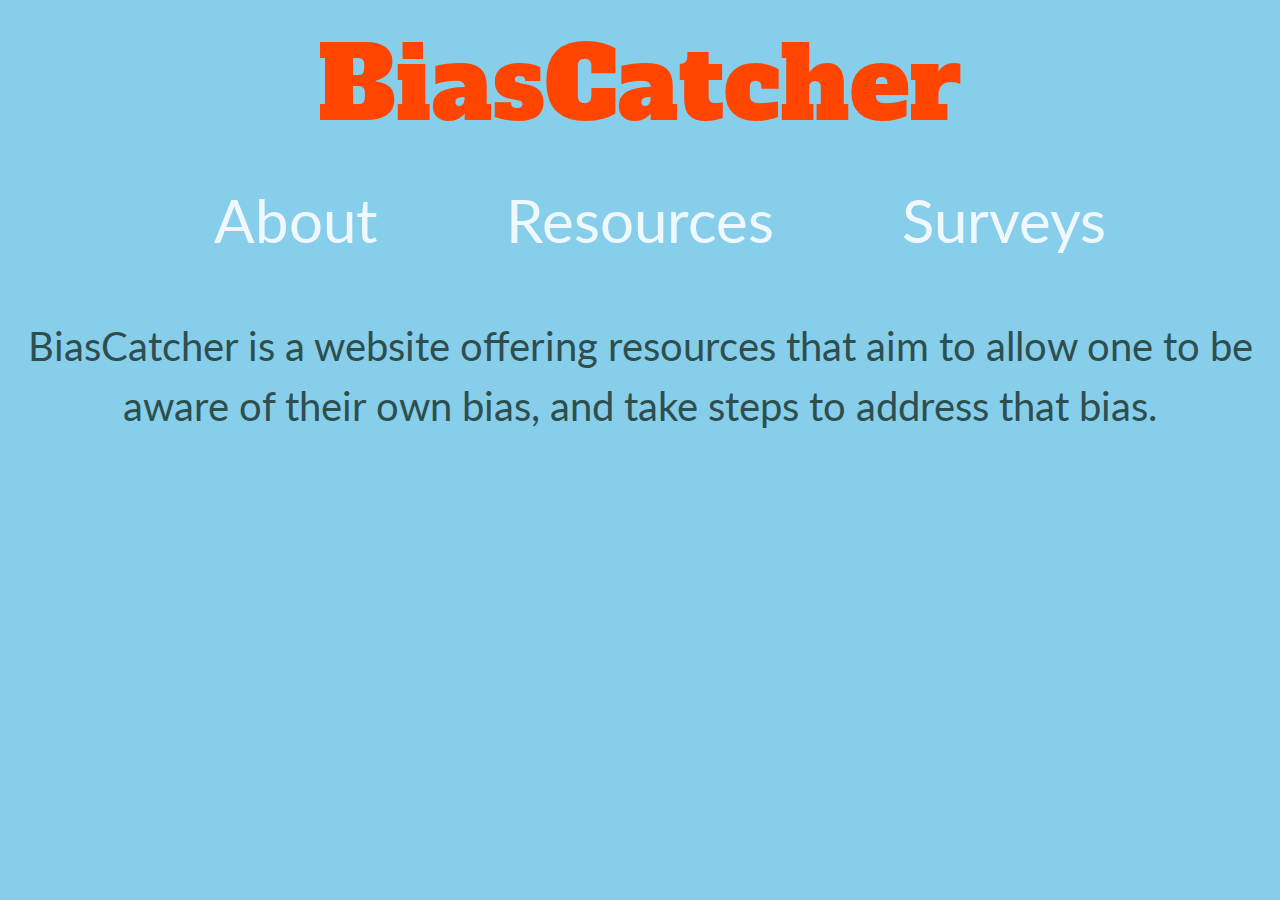
<file: index.html>
<!DOCTYPE html>
<html>
<head>
<link rel="stylesheet" type="text/css" href="styles.css">
    <link rel="stylesheet" href="https://www.w3schools.com/w3css/4/w3.css">
    
</head>
    
<body>
    <h1 class="BC"><a href="index.html">BiasCatcher</a></h1>

<ul class="menu">
    <li class="menuItem"><a class="menuLink" href="about.html">About</a></li>
    <li class="menuItem"><a class="menuLink" href="resources.html">Resources</a></li>
    <li class="menuItem"><a class="menuLink" href="surveys.html">Surveys</a></li>
    </ul>
    
    <img >
    <h3 id="description">BiasCatcher is a website offering resources that aim to allow one to be aware of their own bias, and take steps to address that bias.</h3>

    

</body>

</html>
</file>
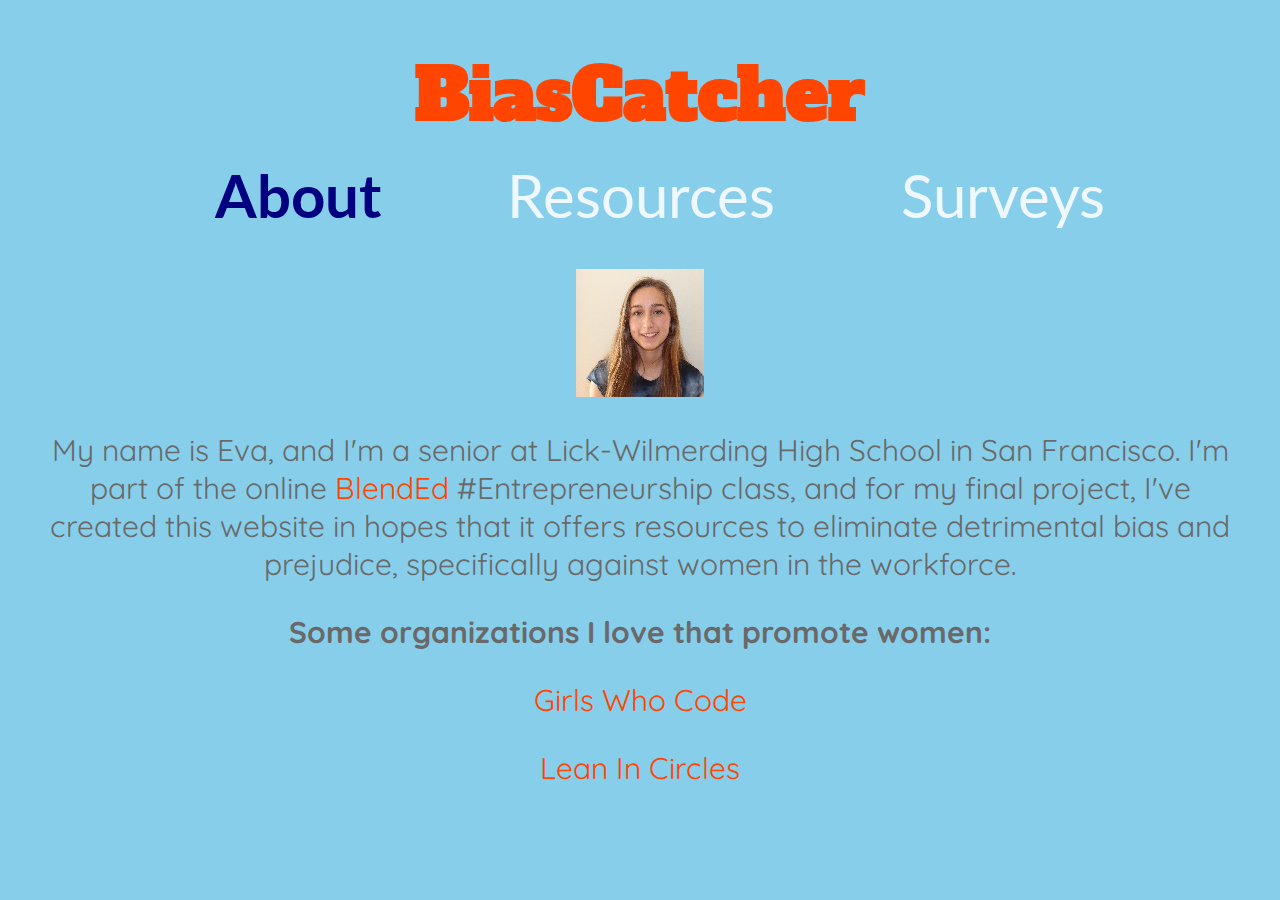
<file: about.html>
<!DOCTYPE html>
<html>
<head>
<link rel="stylesheet" type="text/css" href="styles.css">
    </head>
    
<body>
      <h1 class="BC" style="font-size: 70px;"><a href="index.html">BiasCatcher</a></h1>
    
    <ul class="menu">
    <li class="menuItem"><a class="menuLink" href="about.html" style="color:navy;"><b>About</b></a></li>
    <li class="menuItem"><a class="menuLink" href="resources.html">Resources</a></li>
    <li class="menuItem"><a class="menuLink" href="surveys.html">Surveys</a></li>
    </ul>
    
    <center><img src="profile.jpg" alt="Me" style="margin-top:20px;"></center>
    
    <p class="intro">My name is Eva, and I'm a senior at Lick-Wilmerding High School in San Francisco. I'm part of the online <a href="http://www.blendedconsortium.org/">BlendEd</a> #Entrepreneurship class, and for my final project, I've created this website in hopes that it offers resources to eliminate detrimental bias and prejudice, specifically against women in the workforce. </p>
    
    <h1 class="intro">Some organizations I love that promote women:</h1>
    <p class="intro"><a href="https://girlswhocode.com/">Girls Who Code</a></p>
    <p class="intro"><a href="https://leanincircles.org/">Lean In Circles</a></p>
    
</body>
</html>
</file>
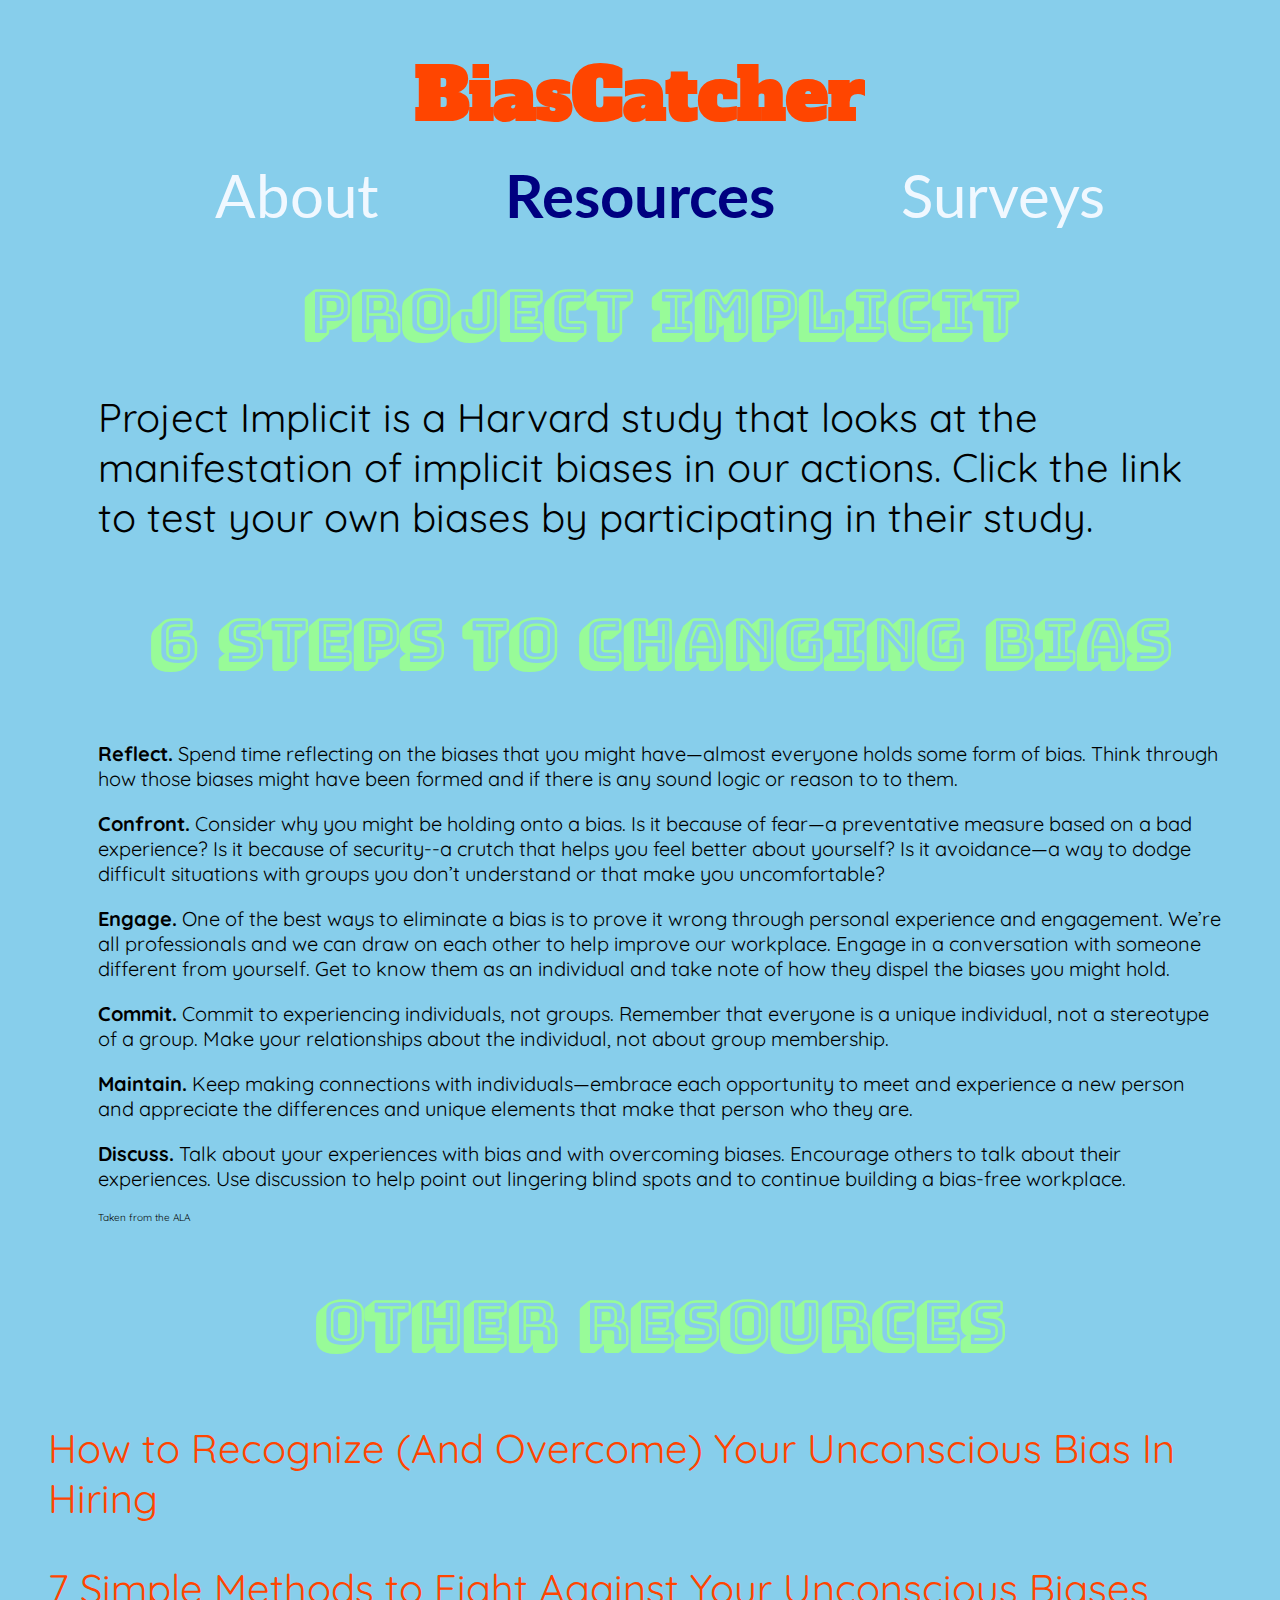
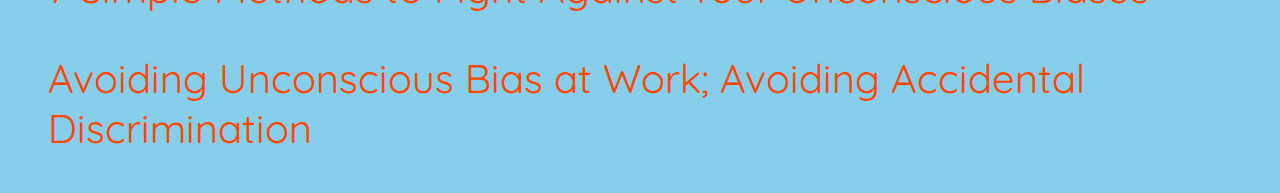
<file: resources.html>
<!DOCTYPE html>
<html>
<head>
<link rel="stylesheet" type="text/css" href="styles.css">
    </head>
    
<body>
      <h1 class="BC" style="font-size: 70px;"><a href="index.html">BiasCatcher</a></h1>
    <ul class="menu">
    <li class="menuItem"><a class="menuLink" href="about.html">About</a></li>
    <li class="menuItem"><a class="menuLink" href="resources.html" style="color:navy;"><b>Resources</b></a></li>
    <li class="menuItem"><a class="menuLink" href="surveys.html">Surveys</a></li>
    </ul>
    
<!--    <h2 class="pageTitle">Resources</h2>-->
    
    <ul id="resourceList">
  <li> <h1 class="resourceTitle"> <a href="https://implicit.harvard.edu/implicit/selectatest.html" style="color:palegreen;">Project Implicit</a></h1></li>
   <li> <p class="resourcePI">Project Implicit is a Harvard study that looks at the manifestation of implicit biases in our actions. Click the link to test your own biases by participating in their study.</p></li>
        
        <li><h3 class="resourceTitle">6 Steps to Changing Bias</h3>
<p class="resourceText"><b>Reflect.</b>  Spend time reflecting on the biases that you might have—almost everyone holds some form of bias.  Think through how those biases might have been formed and if there is any sound logic or reason to to them.</p>
    
<p class="resourceText"><b>Confront.</b>  Consider why you might be holding onto a bias.  Is it because of fear—a preventative measure based on a bad experience?  Is it because of security--a crutch that helps you feel better about yourself?  Is it avoidance—a way to dodge difficult situations with groups you don’t understand or that make you uncomfortable?</p>
    
<p class="resourceText"><b>Engage.</b>  One of the best ways to eliminate a bias is to prove it wrong through personal experience and engagement.  We’re all professionals and we can draw on each other to help improve our workplace.  Engage in a conversation with someone different from yourself.  Get to know them as an individual and take note of how they dispel the biases you might hold.</p>
    
<p class="resourceText"><b>Commit.</b>  Commit to experiencing individuals, not groups.  Remember that everyone is a unique individual, not a stereotype of a group.  Make your relationships about the individual, not about group membership.</p>
    
<p class="resourceText"><b>Maintain.</b>  Keep making connections with individuals—embrace each opportunity to meet and experience a new person and appreciate the differences and unique elements that make that person who they are.  </p> 
    
            <p class="resourceText"><b>Discuss.</b>  Talk about your experiences with bias and with overcoming biases.  Encourage others to talk about their experiences.  Use discussion to help point out lingering blind spots and to continue building a bias-free workplace.</p>
        
            <p class="resourceText" style="font-size: 10px;">Taken from the ALA</p>
        
        </li>
   
   <li><h3 class="resourceTitle">Other Resources</h3>
        <p class="other">
       <a href="https://www.fastcompany.com/3043074/how-to-thwart-your-unconscious-biases-when-hiring-a-diverse-team">How to Recognize (And Overcome) Your Unconscious Bias In Hiring</a></p>
            
       <p class="other"> <a href="https://www.fastcompany.com/3044738/7-simple-methods-to-fight-against-your-unconscious-biases">7 Simple Methods to Fight Against Your Unconscious Biases</a>  </p>  
            
      <p class="other">  <a href="https://www.mindtools.com/pages/article/avoiding-unconscious-bias.htm">Avoiding Unconscious Bias at Work; Avoiding Accidental Discrimination</a>
       
       </p>
       
       <p><a>
           
           </a>
       
       
       </p>
        
        
        </li>
        
    
    </ul>
    
    
</body>
</html>
</file>
<file: styles.css>
@import url('https://fonts.googleapis.com/css?family=Alfa+Slab+One|Lato:100|Cantarell|Dosis|Economica:400,700|Open+Sans+Condensed:300|Poiret+One|Quicksand:400,500|Rajdhani|Roboto|Bungee+Shade');

.BC {
    
    font-family: 'Alfa Slab One', sans-serif;
    font-size: 100px;
    text-align: center;
    color: #ff4500;
    padding-bottom: 0px;
    margin-bottom: 0px;
    margin-top: none;
}

.pageTitle {
    font-family: 'Alfa Slab One', sans-serif;
    font-size: 100px;
    text-align: center;
    color: navy;
    padding-top: none;
    margin-top: none;
    
}

#resourceList{
    list-style-type: none;
    
}
.resourceTitle {
    font-size: 60px;
    text-align: center;
    color:palegreen;
    font-family:'Bungee Shade', 'Roboto';
    
    
}

.resourceText {
    font-family: sans-serif;
    font-size: 20px;
    margin-left:50px;
    margin-right: 50px;
    font-family: 'Quicksand';
    
}

.resourcePI {
    font-family: sans-serif;
    font-size: 40px;
    margin-left:50px;
    margin-right: 50px;
    font-family: 'Quicksand';
    
}

.other {
    font-size: 40px;
    font-family: 'Quicksand'
    
}

body {
    
    background-color: skyblue;
}

.menu {
    list-style-type: none;
/*
    margin: none;
    padding: none;
*/
    text-align: center;
    
}

a {
    text-decoration: none;
    color: orangered;
}

a:hover {
    color:white;
    
}

.menuItem {
    display: inline;
    text-align: center;
    font-size: 60px;
    padding-left: 5%;
    padding-right: 5%;
}

.menuLink{
    text-decoration: none;
    color: aliceblue;
    font-family: 'Lato';
    
}

.menuLink:hover {
    text-decoration: none;
    color: palegreen;
    font-family: 'Lato';   
}

#description {
    font-family: 'Lato';
    font-size: 40px;
    color:darkslategray;
    text-align: center;
}

/*about page*/
.intro {
    font-size: 30px;
    color:dimgray;
    text-align: center;
    margin-left: 40px;
    margin-right: 40px;
    font-family: 'Quicksand';
    
}


.slides {
    display:none;
    width:100%;

}
</file>
